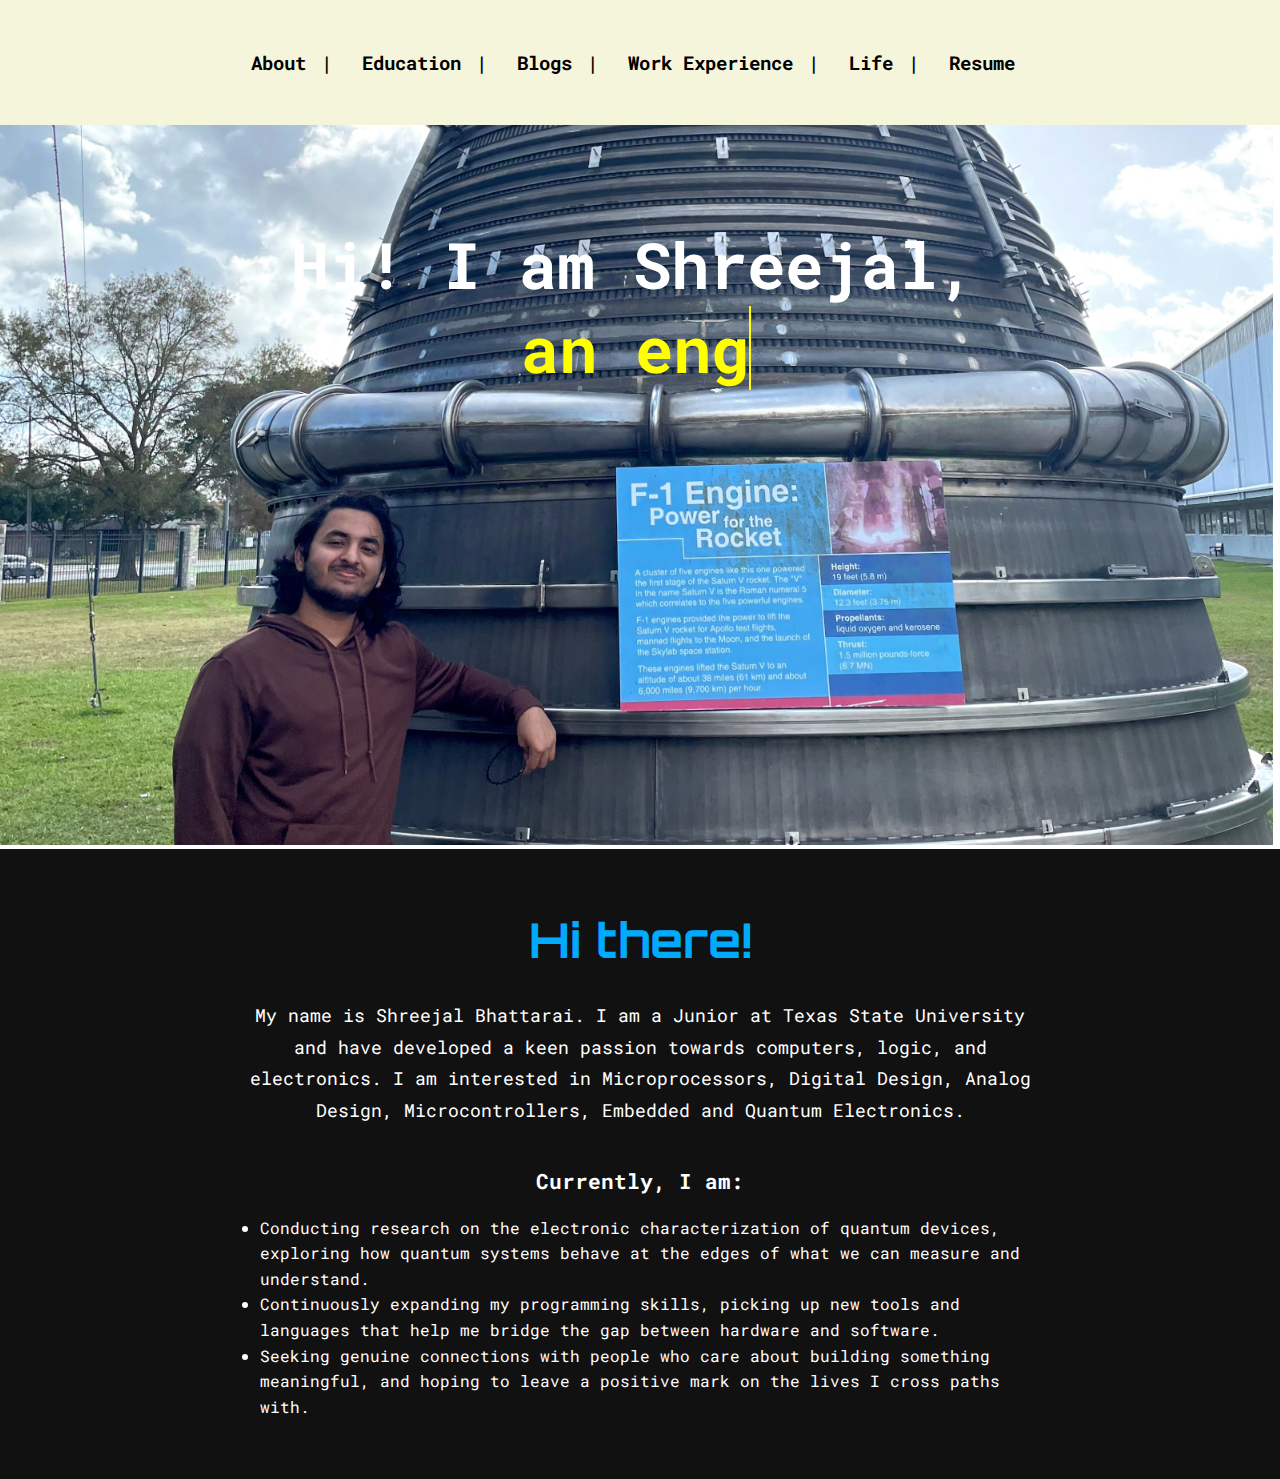
<file: index.html>
<!DOCTYPE html>
<html lang="en">
<head>
  <meta charset="UTF-8">
  <meta name="viewport" content="width=device-width, initial-scale=1.0">
  <meta name="description" content="Portfolio of Shreejal Bhattarai - electrical and computer engineering student.">
  <title>Shreejal Bhattarai</title>
  <link rel="stylesheet" href="style.css">
  <link rel="icon" href="photos/logo.png" type="image/png">
</head>
<body>
  <!-- Global navigation shared across pages -->
  <header>
    <nav>
      <div class="page-wrapper">
        <ul>
          <li><a href="index.html">About</a></li>
          <li><a href="education.html">Education</a></li>
          <li><a href="https://www.blogger.com/blog/posts/4127656993305075570?bpli=1&pli=1" target="_blank" rel="noopener">Blogs</a></li>
          <li><a href="work.html">Work Experience</a></li>
          <li><a href="life.html">Life</a></li>
          <li><a href="ShreejalBhattarai_Resume.pdf" target="_blank" rel="noopener">Resume</a></li>
        </ul>
      </div>
    </nav>
  </header>

  <main>
    <!-- Hero with background image and typed intro line -->
    <section class="image" aria-label="Introduction">
      <img src="photos/background.jpg" id="image" alt="Abstract background with Shreejal Bhattarai">
      <div class="introtxt">
        <span>Hi! I am Shreejal,<br> </span>
        <span id="typed-text"></span>
      </div>
    </section>

    <!-- About blurb and current focus list -->
    <section class="about-section">
      <div class="page-wrapper">
        <h1 class="greeting">Hi there!</h1>

        <p class="about-text">
          My name is Shreejal Bhattarai. I am a Junior at Texas State University and have developed a keen passion towards computers, logic, and electronics. I am interested in Microprocessors, Digital Design, Analog Design, Microcontrollers, Embedded and Quantum Electronics. 
        </p>

        <p class="currently">Currently, I am:</p>
        <ul class="about-list">
          <li>Conducting research on the electronic characterization of quantum devices, exploring how quantum systems behave at the edges of what we can measure and understand.</li>
          <li>Continuously expanding my programming skills, picking up new tools and languages that help me bridge the gap between hardware and software.</li>
          <li>Seeking genuine connections with people who care about building something meaningful, and hoping to leave a positive mark on the lives I cross paths with.</li>
        </ul>
      </div>
    </section>
  </main>

  <script src="main.js"></script>
</body>
</html>
</file>
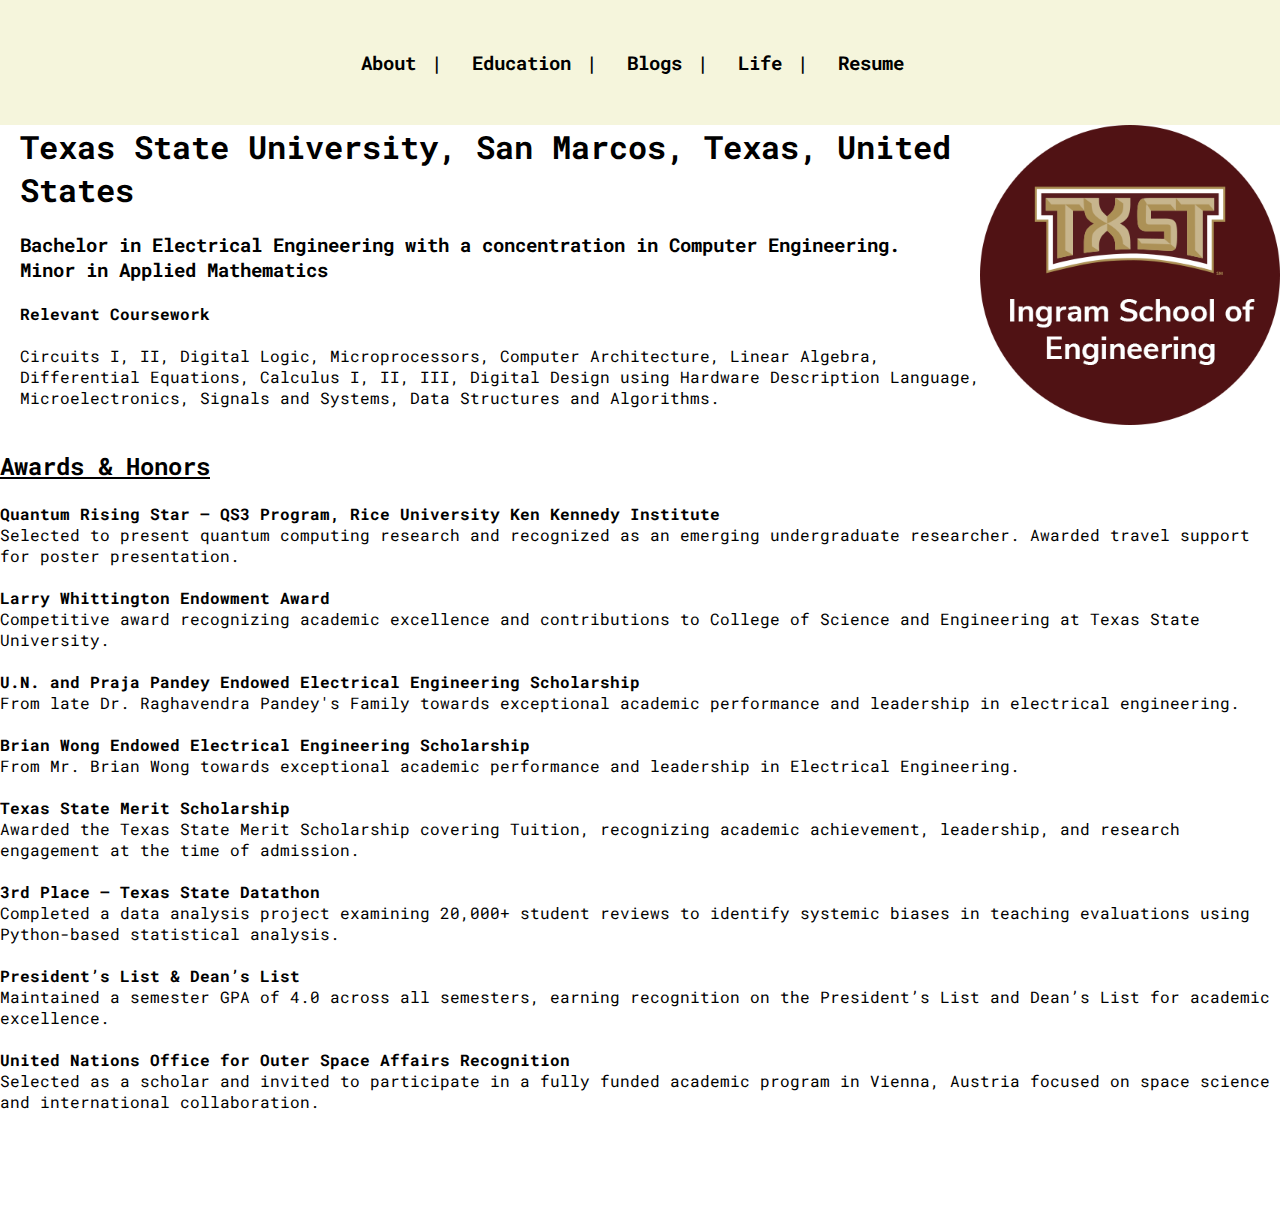
<file: education.html>
<!DOCTYPE html>
<html lang="en">

<head>
  <meta charset="UTF-8">
  <meta name="viewport" content="width=device-width, initial-scale=1.0">
  <title>Education</title>
  <link rel="stylesheet" href="style.css">
  <link rel="icon" href="photos/logo.png" type="image/png">
</head>

<body>

  <nav>
    <ul>
      <li><a href="index.html">About</a></li>
      <li><a href="education.html">Education</a></li>
      <li><a href="https://www.blogger.com/blog/posts/4127656993305075570?bpli=1&pli=1">Blogs</a></li>
      <li><a href="life.html">Life</a></li>
      <li><a href="https://github.com/ShreejalBhattarai/PortfolioWebsite/blob/main/ShreejalB_Resume.pdf">Resume</a></li>
    </ul>
  </nav>

  <img src="photos/txst.png" alt="TXST Logo" class="txstimg">

  <div class="AboutSectiontxst">

    <h1><b>Texas State University, San Marcos, Texas, United States</b></h1>

    <br>

    <h3>
      Bachelor in Electrical Engineering with a concentration in Computer Engineering.
      <br>
      Minor in Applied Mathematics
    </h3>

    <br>

    <h4>Relevant Coursework</h4>
    <br>
    <p>
      Circuits I, II, Digital Logic, Microprocessors, Computer Architecture, Linear Algebra,
      Differential Equations, Calculus I, II, III, Digital Design using Hardware Description
      Language, Microelectronics, Signals and Systems, Data Structures and Algorithms.
    </p>

  </div>
  <br>
  <br>

  <div class="Awardsection">

    <h2><u>Awards & Honors</u></h2>
    <br>
    <ul>

      <li>
        <strong>Quantum Rising Star – QS3 Program, Rice University Ken Kennedy Institute</strong><br>
        Selected to present quantum computing research and recognized as an emerging undergraduate researcher.
        Awarded travel support for poster presentation.
      </li>
      <br>
      <li>
        <strong>Larry Whittington Endowment Award</strong><br>
        Competitive award recognizing academic excellence and contributions to College of Science and Engineering at Texas State University.
      </li>
      <br>
      <li>
        <strong>U.N. and Praja Pandey Endowed Electrical Engineering Scholarship</strong><br>
        From late Dr. Raghavendra Pandey's Family towards exceptional academic performance and leadership in electrical engineering.
      </li>
      <br>
        <li>
        <strong>Brian Wong Endowed Electrical Engineering Scholarship</strong><br>
        From Mr. Brian Wong towards exceptional academic performance and leadership in Electrical Engineering.
      </li>
      <br>
      <li>
        <strong>Texas State Merit Scholarship</strong><br>
        Awarded the Texas State Merit Scholarship covering Tuition, recognizing academic achievement, leadership, and research engagement at the time of admission.
      </li>
      <br>
      <li>
        <strong>3rd Place – Texas State Datathon</strong><br>
        Completed a data analysis project examining 20,000+ student reviews to identify systemic biases in teaching evaluations using Python-based statistical analysis.
      </li>
      <br>
      <li>
        <strong>President’s List & Dean’s List</strong><br>
        Maintained a semester GPA of 4.0 across all semesters, earning recognition on the President’s List and Dean’s List for academic excellence.
      </li>
      <br>
      <li>
        <strong>United Nations Office for Outer Space Affairs Recognition</strong><br>
        Selected as a scholar and invited to participate in a fully funded academic program
        in Vienna, Austria focused on space science and international collaboration.
      </li>

    </ul>

  </div>


  <footer style="height: 100px;"></footer>

</body>

</html>
</file>
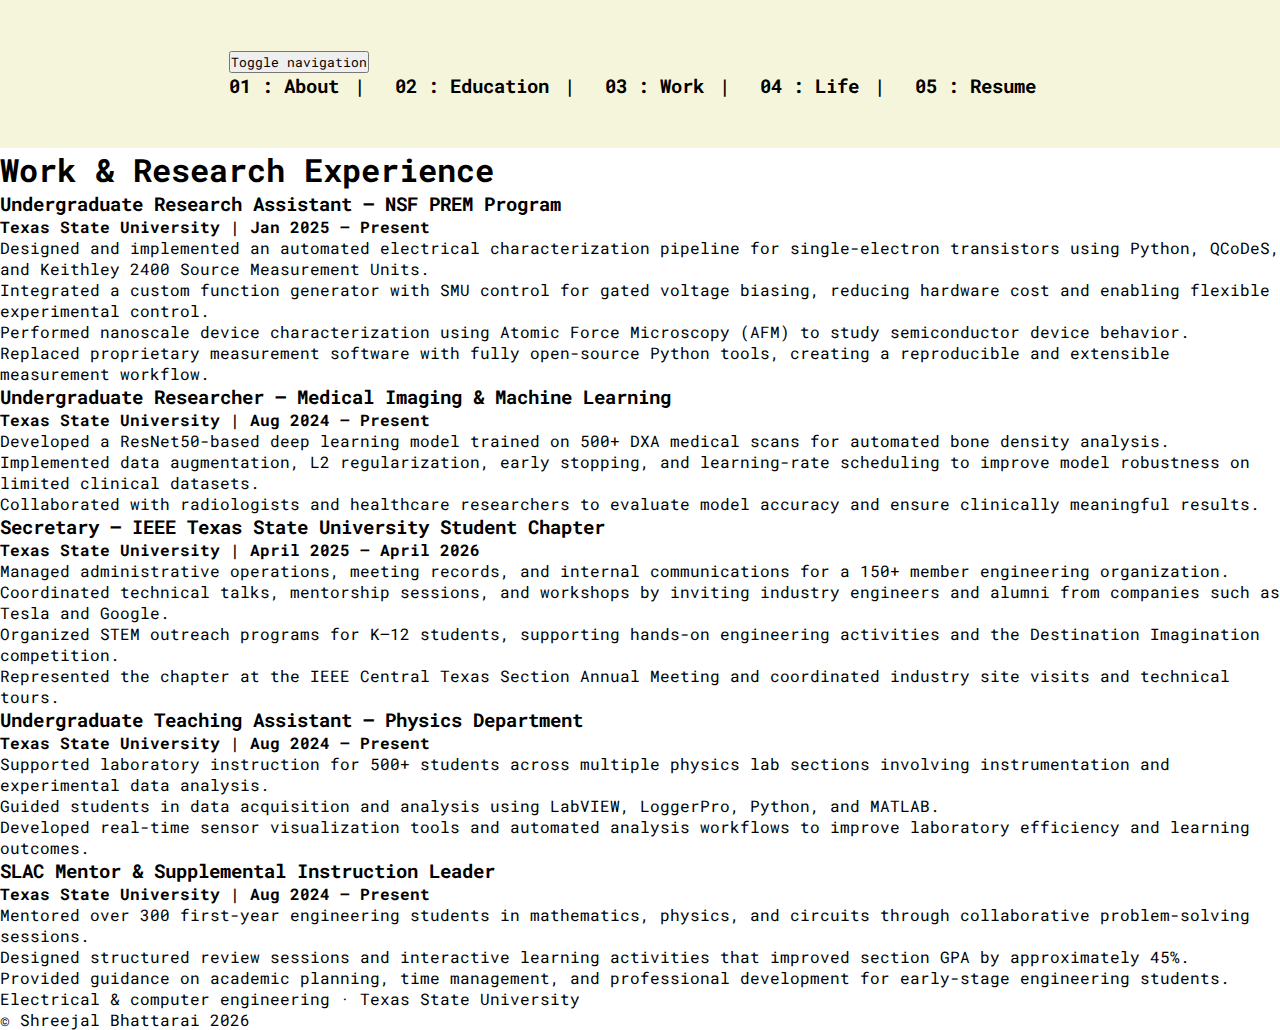
<file: work.html>
<!DOCTYPE html>
<html lang="en">
<head>
  <meta charset="UTF-8">
  <meta name="viewport" content="width=device-width, initial-scale=1.0">
  <title>Work — Shreejal Bhattarai</title>
  <link rel="stylesheet" href="style.css">
  <link rel="icon" href="photos/logo.png" type="image/png">
</head>
<body class="minimal">

  <header class="site-header">
    <nav class="site-nav" aria-label="Primary">
      <div class="container">
        <button type="button" class="nav-toggle" aria-expanded="false" aria-controls="site-nav-menu">
          <span class="sr-only">Toggle navigation</span>
          <span></span>
          <span></span>
          <span></span>
        </button>
        <ul class="nav-menu" id="site-nav-menu">
          <li><a href="index.html">01 : About</a></li>
          <li><a href="education.html">02 : Education</a></li>
          <li class="is-active"><a href="work.html">03 : Work</a></li>
          <li><a href="life.html">04 : Life</a></li>
          <li><a href="ShreejalBhattarai_Resume.pdf" target="_blank" rel="noopener">05 : Resume</a></li>
        </ul>
      </div>
    </nav>
  </header>

  <main class="page-main">
    <div class="container">
      <h1 class="page-title">Work &amp; Research Experience</h1>

      <div class="WorkSection section light">
        <div class="experience-box">
          <h3><b>Undergraduate Research Assistant – NSF PREM Program</b></h3>
          <h4>Texas State University | Jan 2025 – Present</h4>
          <ul>
            <li>Designed and implemented an automated electrical characterization pipeline for single-electron transistors using Python, QCoDeS, and Keithley 2400 Source Measurement Units.</li>
            <li>Integrated a custom function generator with SMU control for gated voltage biasing, reducing hardware cost and enabling flexible experimental control.</li>
            <li>Performed nanoscale device characterization using Atomic Force Microscopy (AFM) to study semiconductor device behavior.</li>
            <li>Replaced proprietary measurement software with fully open-source Python tools, creating a reproducible and extensible measurement workflow.</li>
          </ul>
        </div>

        <div class="experience-box">
          <h3><b>Undergraduate Researcher – Medical Imaging & Machine Learning</b></h3>
          <h4>Texas State University | Aug 2024 – Present</h4>
          <ul>
            <li>Developed a ResNet50-based deep learning model trained on 500+ DXA medical scans for automated bone density analysis.</li>
            <li>Implemented data augmentation, L2 regularization, early stopping, and learning-rate scheduling to improve model robustness on limited clinical datasets.</li>
            <li>Collaborated with radiologists and healthcare researchers to evaluate model accuracy and ensure clinically meaningful results.</li>
          </ul>
        </div>

        <div class="experience-box">
          <h3><b>Secretary – IEEE Texas State University Student Chapter</b></h3>
          <h4>Texas State University | April 2025 – April 2026</h4>
          <ul>
            <li>Managed administrative operations, meeting records, and internal communications for a 150+ member engineering organization.</li>
            <li>Coordinated technical talks, mentorship sessions, and workshops by inviting industry engineers and alumni from companies such as Tesla and Google.</li>
            <li>Organized STEM outreach programs for K–12 students, supporting hands-on engineering activities and the Destination Imagination competition.</li>
            <li>Represented the chapter at the IEEE Central Texas Section Annual Meeting and coordinated industry site visits and technical tours.</li>
          </ul>
        </div>

        <div class="experience-box">
          <h3><b>Undergraduate Teaching Assistant – Physics Department</b></h3>
          <h4>Texas State University | Aug 2024 – Present</h4>
          <ul>
            <li>Supported laboratory instruction for 500+ students across multiple physics lab sections involving instrumentation and experimental data analysis.</li>
            <li>Guided students in data acquisition and analysis using LabVIEW, LoggerPro, Python, and MATLAB.</li>
            <li>Developed real-time sensor visualization tools and automated analysis workflows to improve laboratory efficiency and learning outcomes.</li>
          </ul>
        </div>

        <div class="experience-box">
          <h3><b>SLAC Mentor & Supplemental Instruction Leader</b></h3>
          <h4>Texas State University | Aug 2024 – Present</h4>
          <ul>
            <li>Mentored over 300 first-year engineering students in mathematics, physics, and circuits through collaborative problem-solving sessions.</li>
            <li>Designed structured review sessions and interactive learning activities that improved section GPA by approximately 45%.</li>
            <li>Provided guidance on academic planning, time management, and professional development for early-stage engineering students.</li>
          </ul>
        </div>
      </div>
    </div>
  </main>

  <footer class="footer-container">
    <div class="container">
      <p>Electrical &amp; computer engineering · Texas State University</p>
      <p>&copy; Shreejal Bhattarai 2026</p>
    </div>
  </footer>

  <script src="main.js"></script>
</body>
</html>
</file>
<file: style.css>
@import url('https://fonts.googleapis.com/css2?family=Orbitron:wght@500&family=Roboto+Mono&display=swap');

* {
  margin: 0;
  padding: 0;
  box-sizing: border-box;
  font-family: "Roboto mono", sans-serif;
}

nav{
  display: flex;
  padding: 50px;
  background-color: beige;
  justify-content: center;
  position: sticky;
  top: 0;
  z-index: 1000;
}

nav ul{
  display: flex;
  font-size: larger;
  gap: 30px;
  font-weight: bold;
  list-style-type: none;
  align-items: center;
  color: black;
}

nav ul li a{
  text-decoration: none;
  color: black;
  font-weight: bold;
}


nav ul li::after{
  display: inline;
  content: "| ";
  margin-left: 15px;
}

nav ul li:last-child::after {
  content: "";
}

.image{
  position: relative;
  width: 100%;
  overflow: hidden;
  left: -7px;
}

.image img{
  object-fit: cover;
  width: 100%;
}

.introtxt{
  position: absolute;
  top: 25%;
  left: 50%;
  transform: translate(-50%, -50%);
  color: white;
  text-align: center;
  font-size: 4rem;
  font-weight: bold;
  white-space: nowrap;
  padding: 0 1rem;
  z-index: 2;
}


#typed-text {
  font-size: 4rem;
  color: yellow;
  border-right: 2px solid yellow;
  padding-left: 5px;
  animation: blink 0.75s step-end infinite;
}


@keyframes blink {
  50% { border-color: transparent;}
}



.about-section {
  background-color: #111;
  color: white;
  padding: 60px 40px;
  text-align: center;
  font-family: 'Roboto Mono', monospace;
}

.greeting {
  font-family: 'Orbitron', sans-serif;
  font-size: 3rem;
  color: #00aaff; 
  margin-bottom: 30px;
}

.about-text {
  max-width: 800px;
  margin: 0 auto 30px;
  font-size: 1.1rem;
  line-height: 1.8;
}

.currently {
  font-size: 1.3rem;
  margin-top: 40px;
  margin-bottom: 20px;
  font-weight: bold;
}

.about-list {
  list-style-type: disc;
  max-width: 800px;
  margin: 0 auto;
  text-align: left;
  font-size: 1rem;
  line-height: 1.6;
  padding-left: 20px;
}

.AboutSectiontxst, .AboutSectioncodepath {
  padding-left: 20px;
}

.txstimg, .codepathimg {
  width: 300px;
  float: right;
}



.social-icons {
  text-align: center;
  margin-top: 40px;
}

.social-icons a {
  margin: 0 15px;
  font-size: 2rem;
  color: #333;
  transition: color 0.3s;
}

.social-icons a:hover {
  color: #0077b5; 
}

.pictures {
  display:flex;
  flex-wrap: wrap;
  justify-content: center;
  gap: 30px;
  padding: 40px 20px;
}

.photos {
  width: 500px;
  border: 2px;
  border-radius: 30px;
  overflow: hidden;
  box-shadow: 0 4px 8px rgba(0,0,0,0.1);
  transition: transform 0.3s ease;
  text-align: center;
}

.photos:hover{
  transform: translateY(-5px);
}

.photos img {
  width: 100%;
  height: auto;
  border-bottom: 1px solid #ccc;
}

.photos p {
  padding: 10px;
  font-size: 1rem;
  color: #333;
}
</file>
